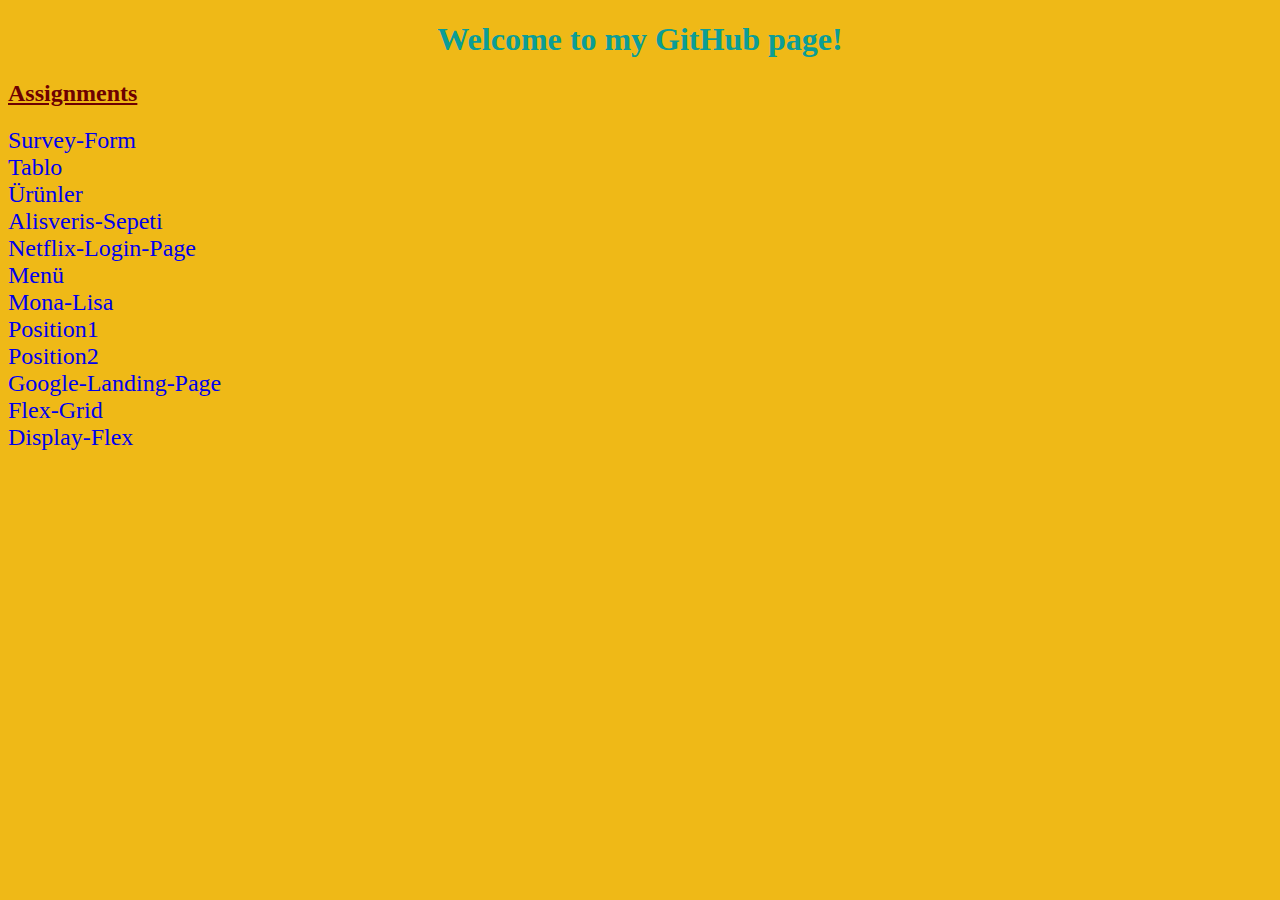
<file: index.html>
<!DOCTYPE html>
<html lang="en">
  <head>
    <meta charset="UTF-8" />
    <meta http-equiv="X-UA-Compatible" content="IE=edge" />
    <meta name="viewport" content="width=device-width, initial-scale=1.0" />
    <title>GitHub Page</title>
    <style>
      h1 {
        color: rgb(11, 157, 150);
        text-align: center;
        font-family: cursive;
        font-size: xx-large;
      }
      h2 {
        color: rgb(109, 1, 1);
        text-decoration: underline;
      }
      a {
        text-decoration: none;
        font-size: x-large;
      }
    </style>
  </head>
  <body style="background-color: rgb(239, 185, 23)">
    <h1>Welcome to my GitHub page!</h1>
    <h2>Assignments</h2>
    <a href="./Assigment/survey form/survey.html">Survey-Form</a> <br />
    <a href="./Assigment/tablo/tablo.html">Tablo</a> <br />
    <a href="./Assigment/ürünler/ürünler.html">Ürünler</a><br />
    <a href="./Assigment/alisveris-sepeti/alisveris-sepeti.html"
      >Alisveris-Sepeti</a
    ><br />
    <a href="./Assigment/netflix/netflix.html">Netflix-Login-Page</a><br />
    <a href="./Assigment/menü/menü.html">Menü</a><br />
    <a href="./Assigment/mona-lisa/mona-lisa.html">Mona-Lisa</a><br />
    <a href="./Assigment/position1/position1.html">Position1</a><br />
    <a href="./Assigment/position2/position2.html">Position2</a><br />
    <a href="./Assigment/google-landing-page/index.html">Google-Landing-Page</a><br />
    <a href="./Assigment/flex-grid/index.html">Flex-Grid</a><br />
    <a href="./Assigment/display-flex/display-flex.html">Display-Flex</a><br>
  </body>
</html>
</file>
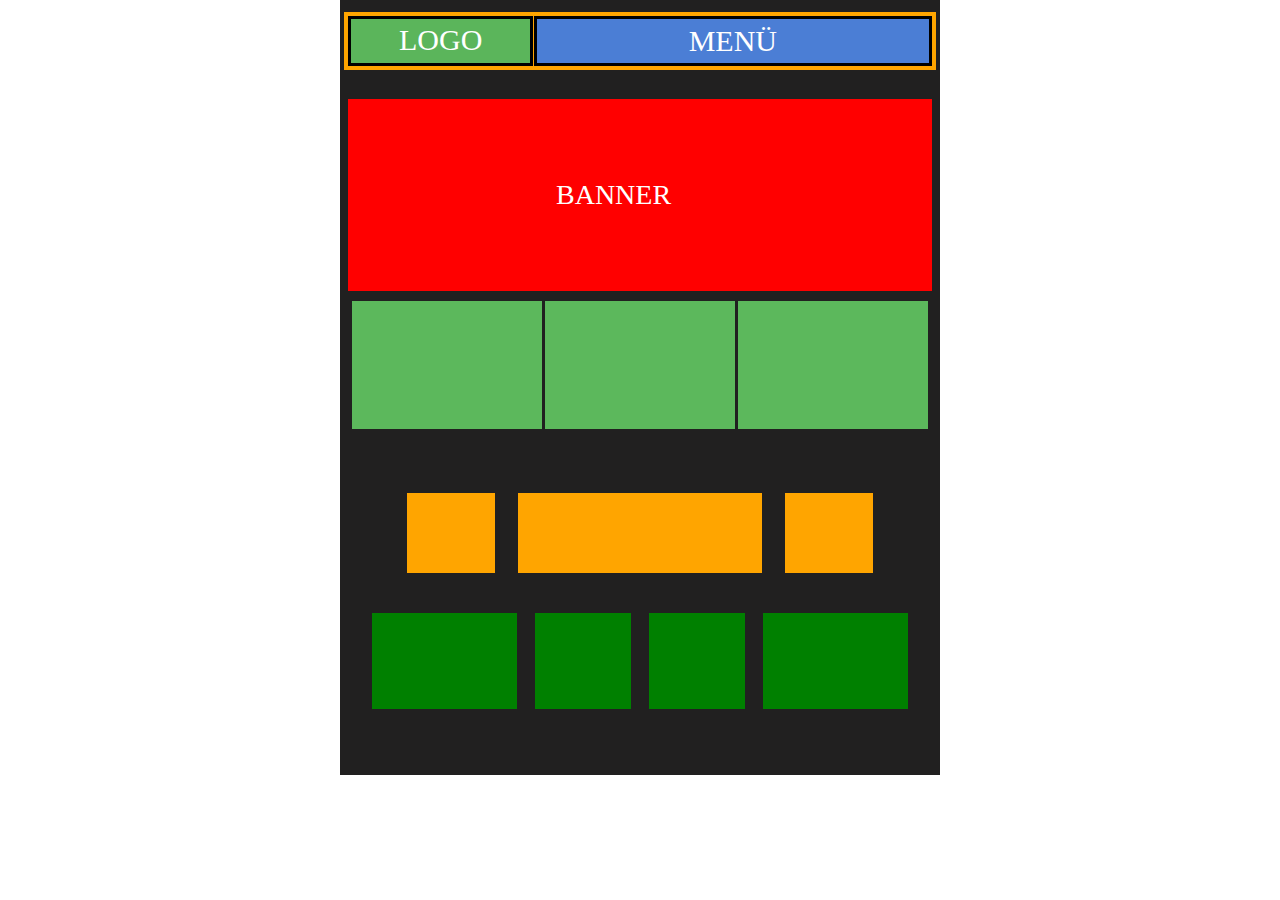
<file: Assigment/flex-grid/index.html>
<!DOCTYPE html>
<html lang="en">
  <head>
    <meta charset="UTF-8" />
    <meta http-equiv="X-UA-Compatible" content="IE=edge" />
    <meta name="viewport" content="width=device-width, initial-scale=1.0" />
    <title>Document</title>
    <link rel="stylesheet" href="./style.css" />
  </head>
  <body>
    <div class="container">
      <header>
        <div class="logo">LOGO</div>
        <div class="menü">MENÜ</div>
      </header>
      <main>
        <div class="banner">BANNER</div>
        <div class="green">
          <div class="light-green"></div>
          <div class="light-green"></div>
          <div class="light-green"></div>
        </div>
        <div class="yellow">
          <div class="ylw yellow1"></div>
          <div class="ylw yellow2"></div>
          <div class="ylw yellow3"></div>
        </div>
        <div class="green2">
          <div class="dark-green dark-green1"></div>
          <div class="dark-green dark-green2"></div>
          <div class="dark-green dark-green3"></div>
          <div class="dark-green dark-green4"></div>
        </div>
      </main>
    </div>
  </body>
</html>
</file>
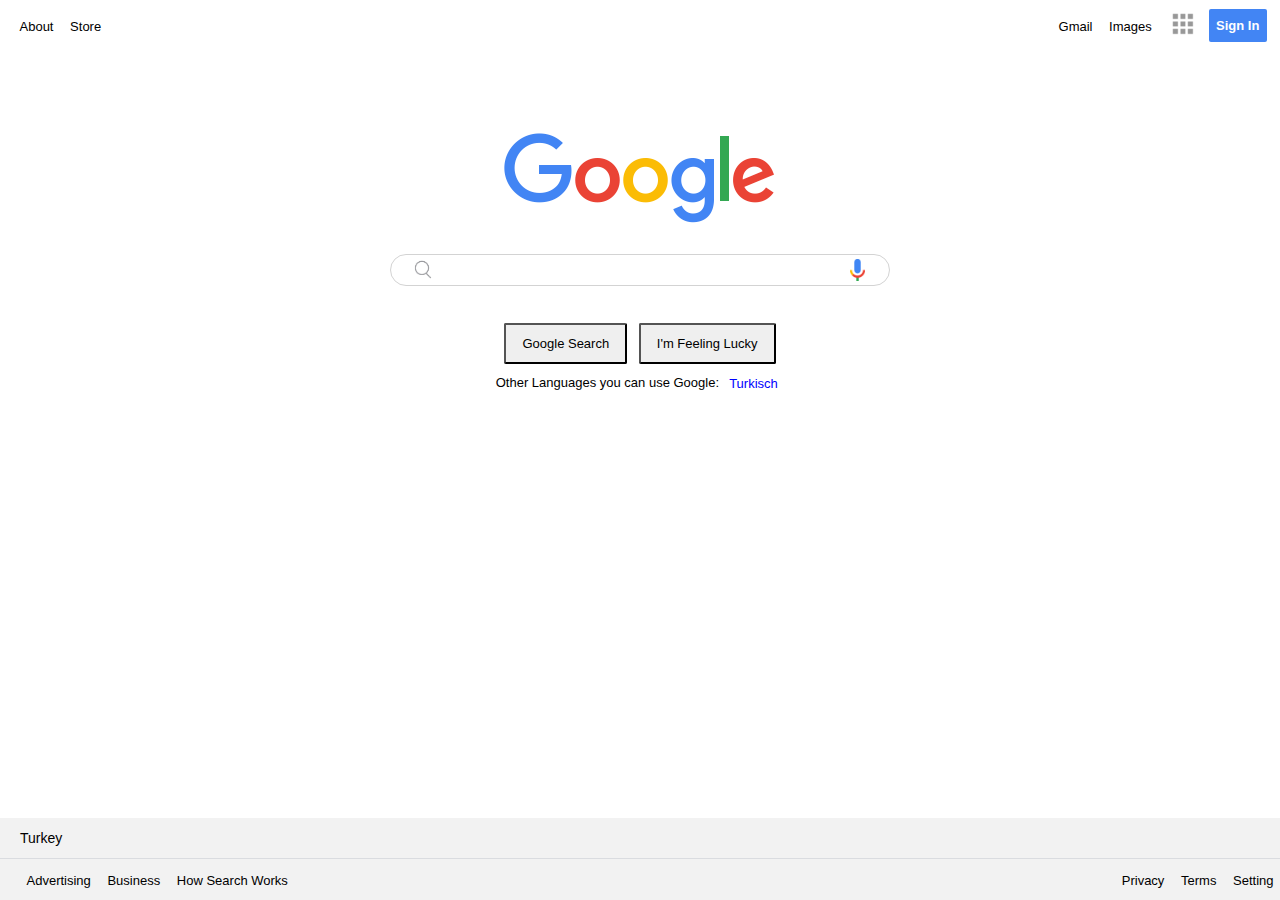
<file: Assigment/google-landing-page/index.html>
<!DOCTYPE html>
<html lang="en">
  <head>
    <meta charset="UTF-8" />
    <meta http-equiv="X-UA-Compatible" content="IE=edge" />
    <meta name="viewport" content="width=device-width, initial-scale=1.0" />
    <title>Google</title>

    <!--* google icon kinki -->
    <link rel="shortcut icon" href="./images/gfavicon.png" type="image/png" />
    <link rel="stylesheet" href="./style.css" />
  </head>
  <body>
    <!--! HEADER -->
    <header>
      <nav class="header-left">
        <a href="#">About</a>
        <a href="#">Store</a>
      </nav>
      <ul class="header-right">
        <li><a href="#">Gmail</a></li>
        <li><a href="#">Images</a></li>
        <li>
          <a href="#">
            <img id="header-kare" src="./images/appicon.png" alt="" />
          </a>
        </li>
        <li><button>Sign In</button></li>
      </ul>
    </header>

    <!--! MAIN -->
    <main>
      <img class="google-logo" src="./images/googlelogo.png" alt="" />
      <div class="search-bar">
        <img
          class="büyütec"
          src="./images/magnifying_glass.jpg"
          alt=""
          width="30px"
        />
        <input type="search" />
        <a href="#">
          <img
            class="mikrofon"
            src="./images/google_microphone.png"
            alt=""
            width="15px"
        /></a>
      </div>

      <div class="main-button-div">
        <button>Google Search</button>
        <button>I'm Feeling Lucky</button>
      </div>
      <p>Other Languages you can use Google: <a href="#">Turkisch</a></p>
    </main>

    <!--! FOOTER -->
    <footer>
      <div class="footer-country">Turkey</div>

      <div class="footer-bottom">
        <ul class="footer-bottom-left">
          <li><a href="">Advertising</a></li>
          <li><a href="">Business</a></li>
          <li><a href="">How Search Works</a></li>
        </ul>
        <ul class="footer-bottom-right">
          <li><a href="">Privacy</a></li>
          <li><a href="">Terms</a></li>
          <li><a href="">Setting</a></li>
        </ul>
      </div>
    </footer>
  </body>
</html>
</file>
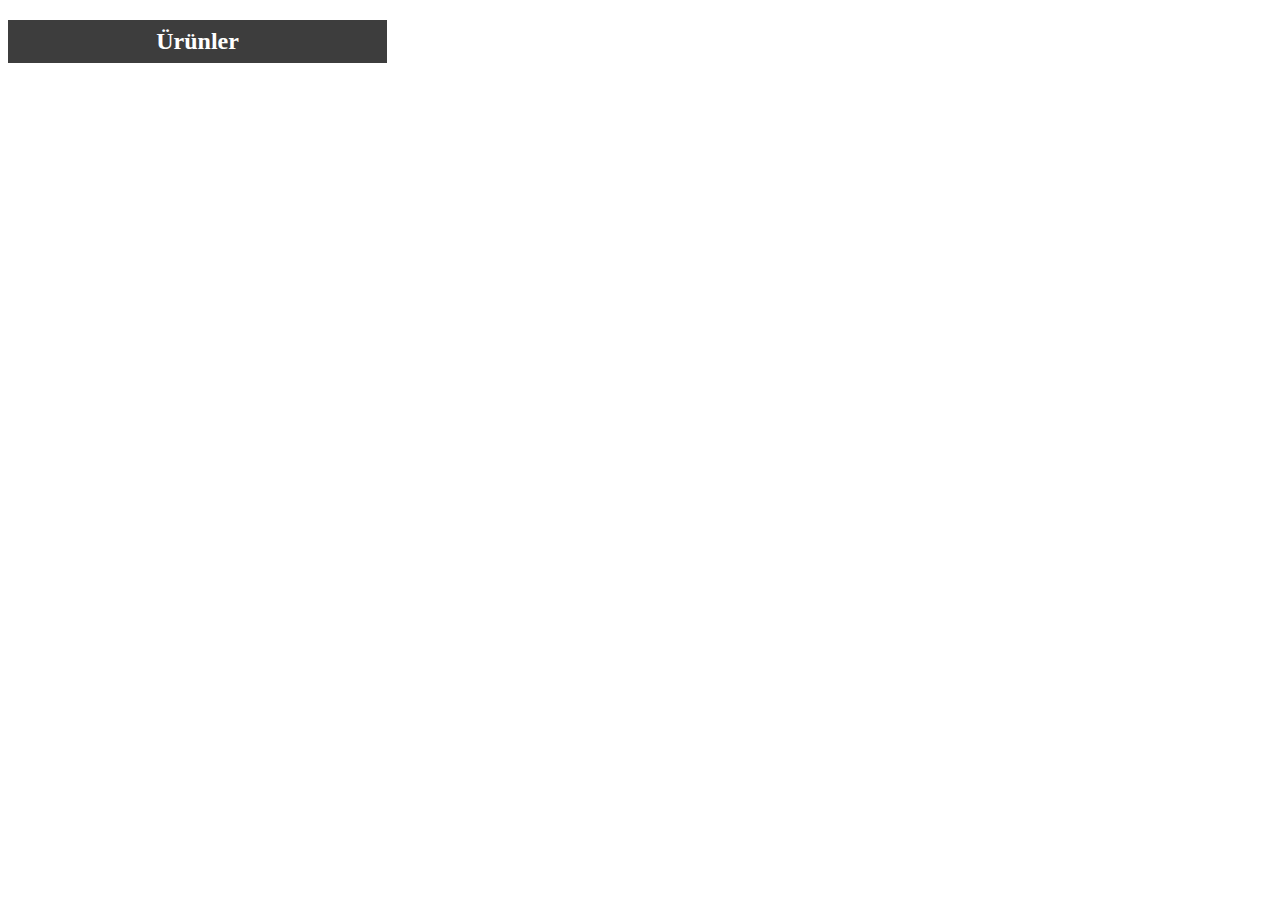
<file: Assigment/acilir-menü/acilir-menü.html>
<!DOCTYPE html>
<html lang="en">
<head>
    <meta charset="UTF-8">
    <meta http-equiv="X-UA-Compatible" content="IE=edge">
    <meta name="viewport" content="width=device-width, initial-scale=1.0">
    <title>Document</title>
    <link rel="stylesheet" href="./acilir-menü.css">
</head>
<body>
    

<nav class="acilir-menü">
  <h2 class="ürünler">Ürünler</h2> 
  <ul class="ul1" > 
    <li>Notebook</li>
    <li> Klavye</li>
    <li> Fare</li>
    <li>Monitor</li>
  </ul> 
</nav>


</body>
</html>
</file>
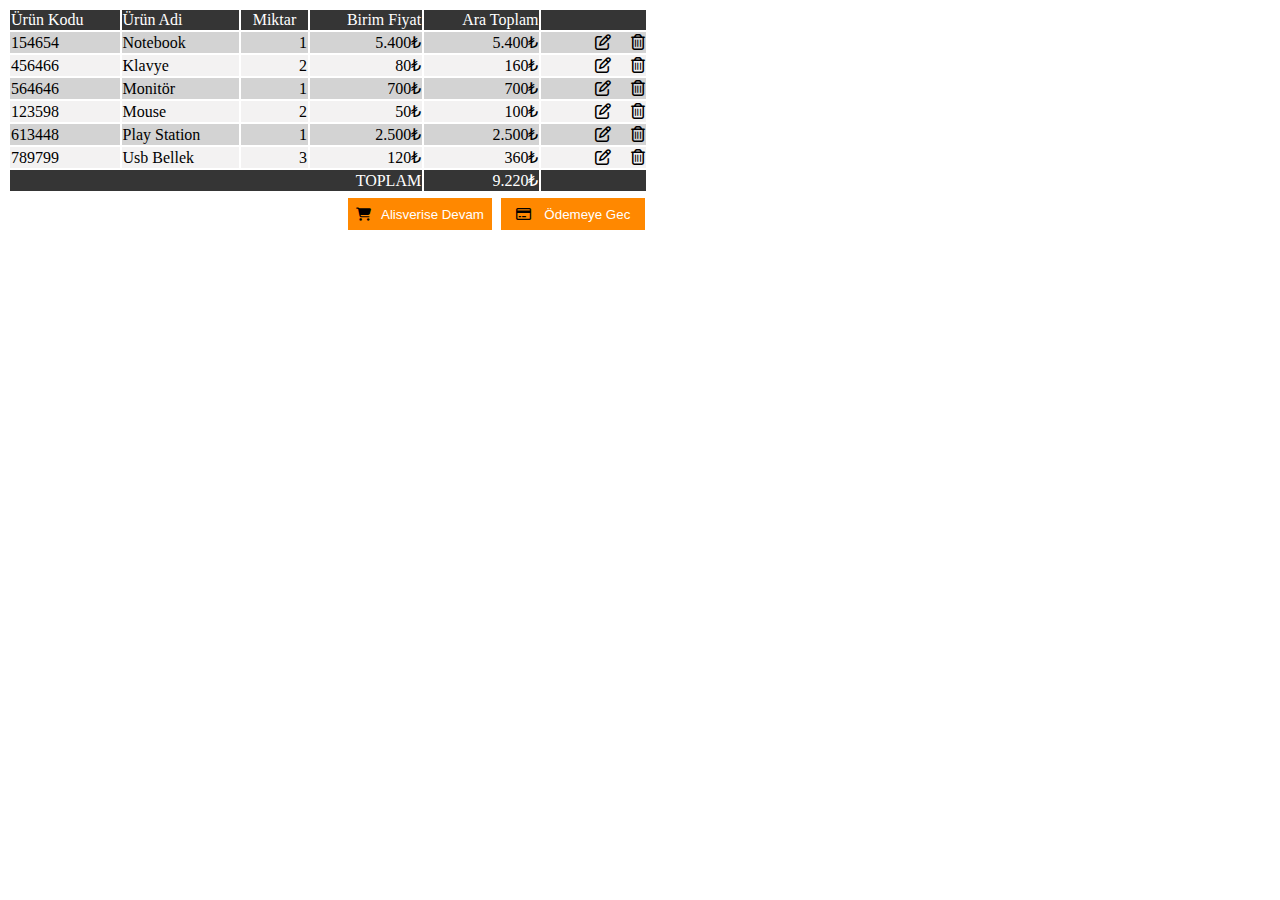
<file: Assigment/alisveris-sepeti/alisveris-sepeti.html>
<!DOCTYPE html>
<html lang="en">
<head>
    <meta charset="UTF-8">
    <meta http-equiv="X-UA-Compatible" content="IE=edge">
    <meta name="viewport" content="width=device-width, initial-scale=1.0">
    <title>Document</title>
    <link rel="stylesheet" href="./alisveris-sepeti.css">
     <link
      rel="stylesheet"
      href="https://cdnjs.cloudflare.com/ajax/libs/font-awesome/6.3.0/css/all.min.css"
    />
</head>
<body>
    
    <table>
        <tr class="tr1">
            <td style="text-align: left;">Ürün Kodu</td>
            <td style="text-align: left;">Ürün Adi</td>
            <td style="text-align: center;">Miktar</td>
            <td>Birim Fiyat</td>
            <td>Ara Toplam</td>
            <td></td>
        </tr>
        <tr class="tr2-4-6">
            <td style="text-align: left;">154654</td>
            <td style="text-align: left;">Notebook</td>
            <td>1</td>
            <td>5.400₺</td>
            <td>5.400₺</td>
            <td style="padding-left: 20px;"><i class="fa-regular fa-pen-to-square"></i><i style="padding-left: 20px;"class="fa-regular fa-trash-can"></i</td>
        </tr>
        <tr class="tr3-5-7">
            <td style="text-align: left;">456466</td>
            <td style="text-align: left;">Klavye</td>
            <td>2</td>
            <td>80₺</td>
            <td>160₺</td>
            <td style="padding-left: 20px;"><i class="fa-regular fa-pen-to-square"></i><i style="padding-left: 20px;"class="fa-regular fa-trash-can"></i</td>
        </tr>
        <tr class="tr2-4-6">
            <td style="text-align: left;">564646</td>
            <td style="text-align: left;">Monitör</td>
            <td>1</td>
            <td>700₺</td>
            <td>700₺</td>
            <td style="padding-left: 20px;"><i class="fa-regular fa-pen-to-square"></i><i style="padding-left: 20px;"class="fa-regular fa-trash-can"></i</td>
        </tr>
        <tr class="tr3-5-7">
            <td style="text-align: left;">123598</td>
            <td style="text-align: left;">Mouse</td>
            <td>2</td>
            <td>50₺</td>
            <td>100₺</td>
            <td  style="padding-left: 20px;"><i class="fa-regular fa-pen-to-square"></i><i style="padding-left: 20px;"class="fa-regular fa-trash-can"></i</td>
        </tr>
        <tr class="tr2-4-6">
            <td style="text-align: left;">613448</td>
            <td style="text-align: left;">Play Station</td>
            <td>1</td>
            <td>2.500₺</td>
            <td>2.500₺</td>
            <td style="padding-left: 20px;"><i class="fa-regular fa-pen-to-square"></i><i style="padding-left: 20px;"class="fa-regular fa-trash-can"></i</td>
        </tr>
        <tr class="tr3-5-7">
            <td style="text-align: left;">789799</td>
            <td style="text-align: left;">Usb Bellek</td>
            <td>3</td>
            <td>120₺</td>
            <td>360₺</td>
            <td style="padding-left: 20px;"><i class="fa-regular fa-pen-to-square"></i><i style="padding-left: 20px;"class="fa-regular fa-trash-can"></i</td>
        </tr>
        <tr class="tr8">
            <td colspan="4">TOPLAM</td>
            <!-- <td></td>
            <td></td>
            <td></td> -->
            <td>9.220₺</td>
            <td></td>
        </tr>
    </table>
    <div>
        <button style="margin-left: 340px;"> <i style="color: black; margin-right: 10px;" class="fa-solid fa-cart-shopping"></i>Alisverise Devam</button>
        <button style="margin-left:
        5px;"> <i style="color: black; margin-right: 10px;" class="fa-regular fa-credit-card"></i> Ödemeye Gec</button>
    </div>

</body>
</html>
</file>
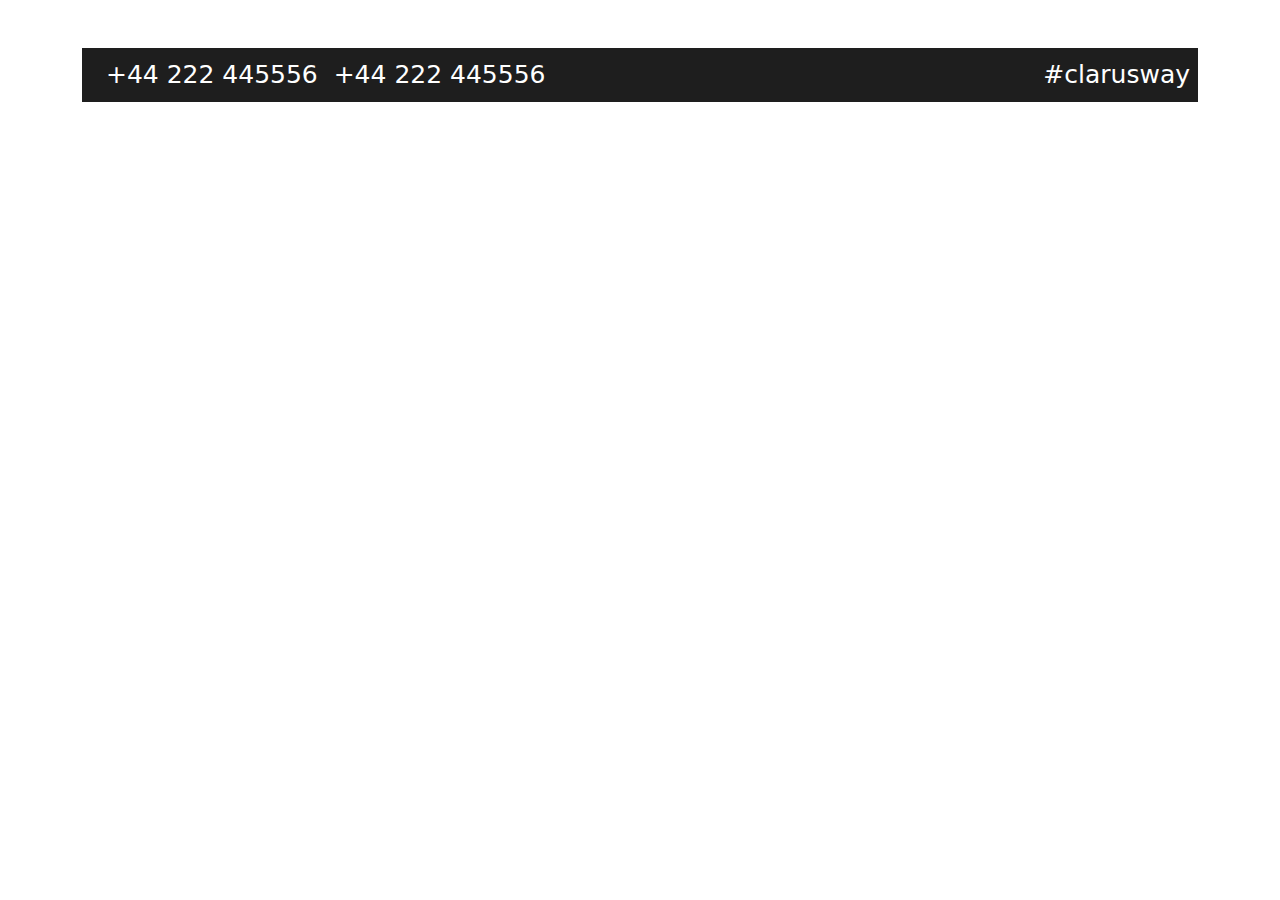
<file: Assigment/display-flex/display-flex.html>
<!DOCTYPE html>
<html lang="en">
  <head>
    <meta charset="UTF-8" />
    <meta http-equiv="X-UA-Compatible" content="IE=edge" />
    <meta name="viewport" content="width=device-width, initial-scale=1.0" />
    <title>Document</title>
    <link
      href="https://cdn.jsdelivr.net/npm/bootstrap@5.3.0-alpha2/dist/css/bootstrap.min.css"
      rel="stylesheet"
    />
    <link
      rel="stylesheet"
      href="https://cdnjs.cloudflare.com/ajax/libs/font-awesome/6.4.0/css/all.min.css"
      integrity="sha512-iecdLmaskl7CVkqkXNQ/ZH/XLlvWZOJyj7Yy7tcenmpD1ypASozpmT/E0iPtmFIB46ZmdtAc9eNBvH0H/ZpiBw=="
      crossorigin="anonymous"
      referrerpolicy="no-referrer"
    />
  </head>
  <body>
    <div class="container">
      <div
        class="d-inline-block w-100 mt-5 p-2"
        style="font-size: 25px; color: white; background-color: rgb(30, 30, 30)"
      >
        <div class="d-inline-block pe-2">
          <i style="color: orange" class="fa-solid fa-phone"></i>
        </div>
        <div class="d-inline-block d-none d-lg-inline-block d-md-inline-block">
          +44 222 445556
        </div>
        <div class="d-inline-block">
          <i style="color: orange" class="fa-brands fa-whatsapp"></i>
        </div>
        <div
          class="d-inline-block d-none d-lg-inline-block d-md-inline-block me-2"
        >
          +44 222 445556
        </div>

        <div style="float: right" class="d-inline-block">
          <i style="color: rgb(0, 191, 255)" class="fa-brands fa-twitter"></i>
          <i style="color: rgb(0, 191, 255)" class="fa-brands fa-youtube"></i>
          <i style="color: rgb(0, 191, 255)" class="fa-brands fa-instagram"></i>
          <span class="d-inline-block d-none d-lg-inline-block"
            >#clarusway</span
          >
        </div>
      </div>
    </div>
  </body>
</html>
</file>
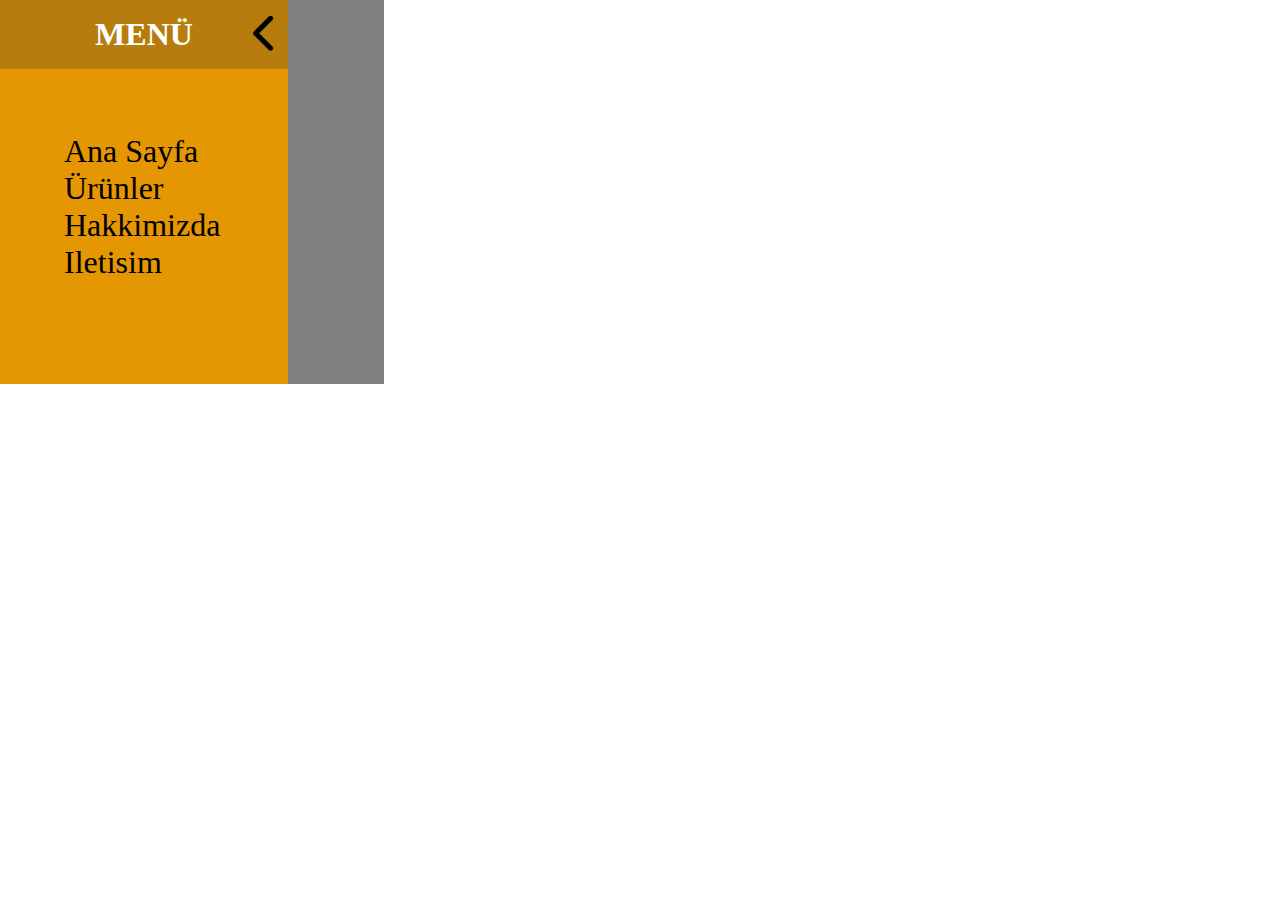
<file: Assigment/menü/menü.html>
<!DOCTYPE html>
<html lang="en">
  <head>
    <meta charset="UTF-8" />
    <meta http-equiv="X-UA-Compatible" content="IE=edge" />
    <meta name="viewport" content="width=device-width, initial-scale=1.0" />
    <title>Document</title>
    <link rel="stylesheet" href="./menü.css" />
    <link
      rel="stylesheet"
      href="https://cdnjs.cloudflare.com/ajax/libs/font-awesome/6.1.2/css/all.min.css"
    />
  </head>
  <body>
    <div class="anne">
      <div class="cocuk1">
        <h3 id="isaret"><i class="fa-solid fa-chevron-right fa-lg"></i></h3>
      </div>
      <div class="cocuk2">
        <h3 id="menü">MENÜ <i class="fa-solid fa-chevron-left fa-lg"></i></h3>
        <ul>
          <li>Ana Sayfa</li>
          <li>Ürünler</li>
          <li>Hakkimizda</li>
          <li>Iletisim</li>
        </ul>
      </div>
    </div>
  </body>
</html>
</file>
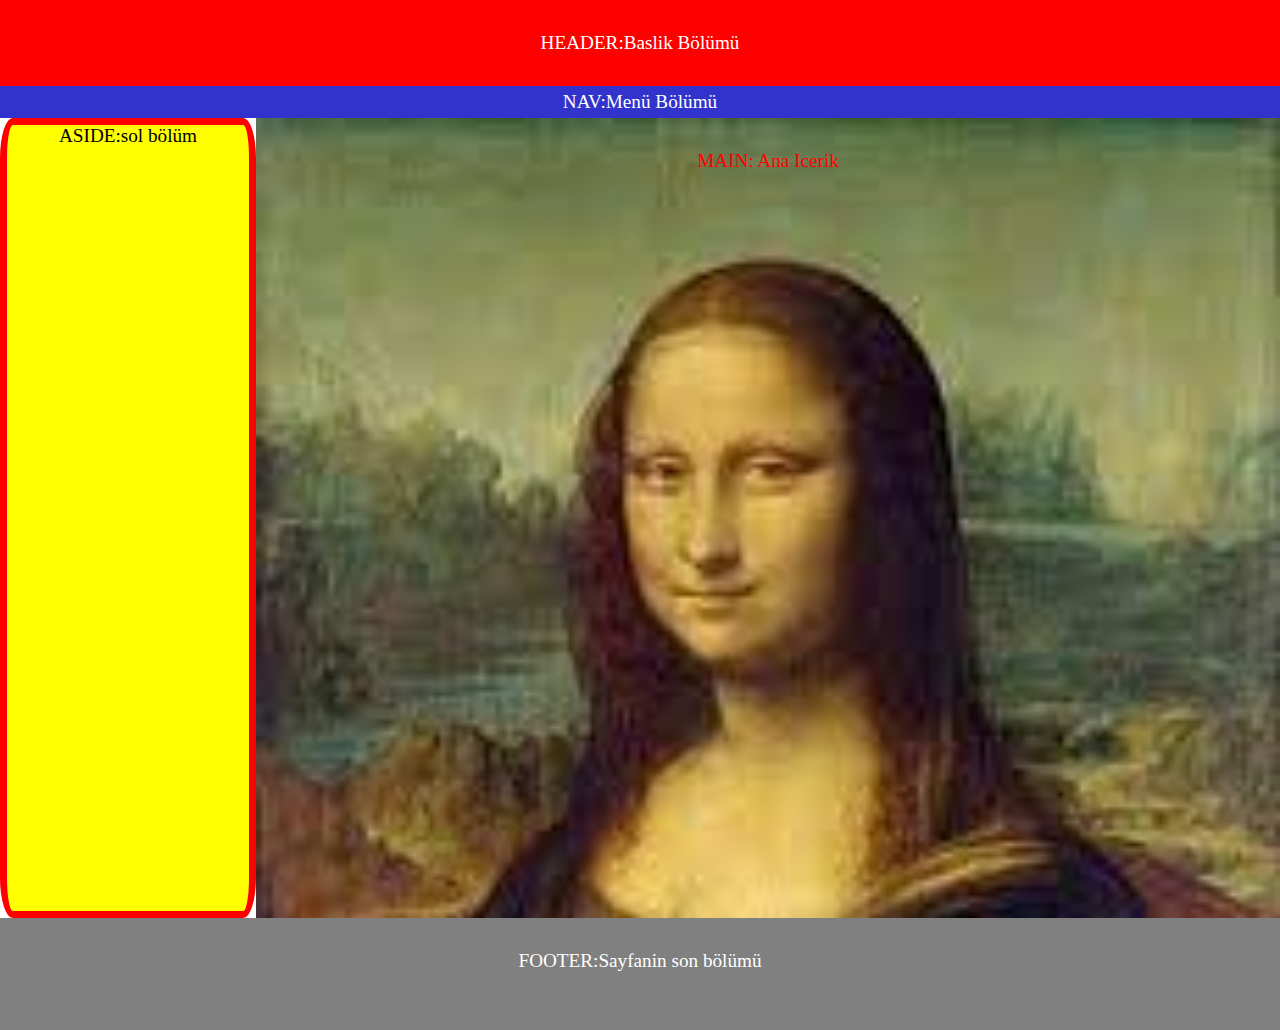
<file: Assigment/mona-lisa/mona-lisa.html>
<!DOCTYPE html>
<html lang="en">
  <head>
    <meta charset="UTF-8" />
    <meta http-equiv="X-UA-Compatible" content="IE=edge" />
    <meta name="viewport" content="width=device-width, initial-scale=1.0" />
    <title>Document</title>
    <link rel="stylesheet" href="./mona-lisa.css" />
  </head>
  <body>
    <header>HEADER:Baslik Bölümü</header>
    <nav>NAV:Menü Bölümü</nav>
    <aside>ASIDE:sol bölüm</aside>
    <main>MAIN: Ana Icerik</main>
    <div class="clearfix"></div>
    <footer>FOOTER:Sayfanin son bölümü</footer>
  </body>
</html>
</file>
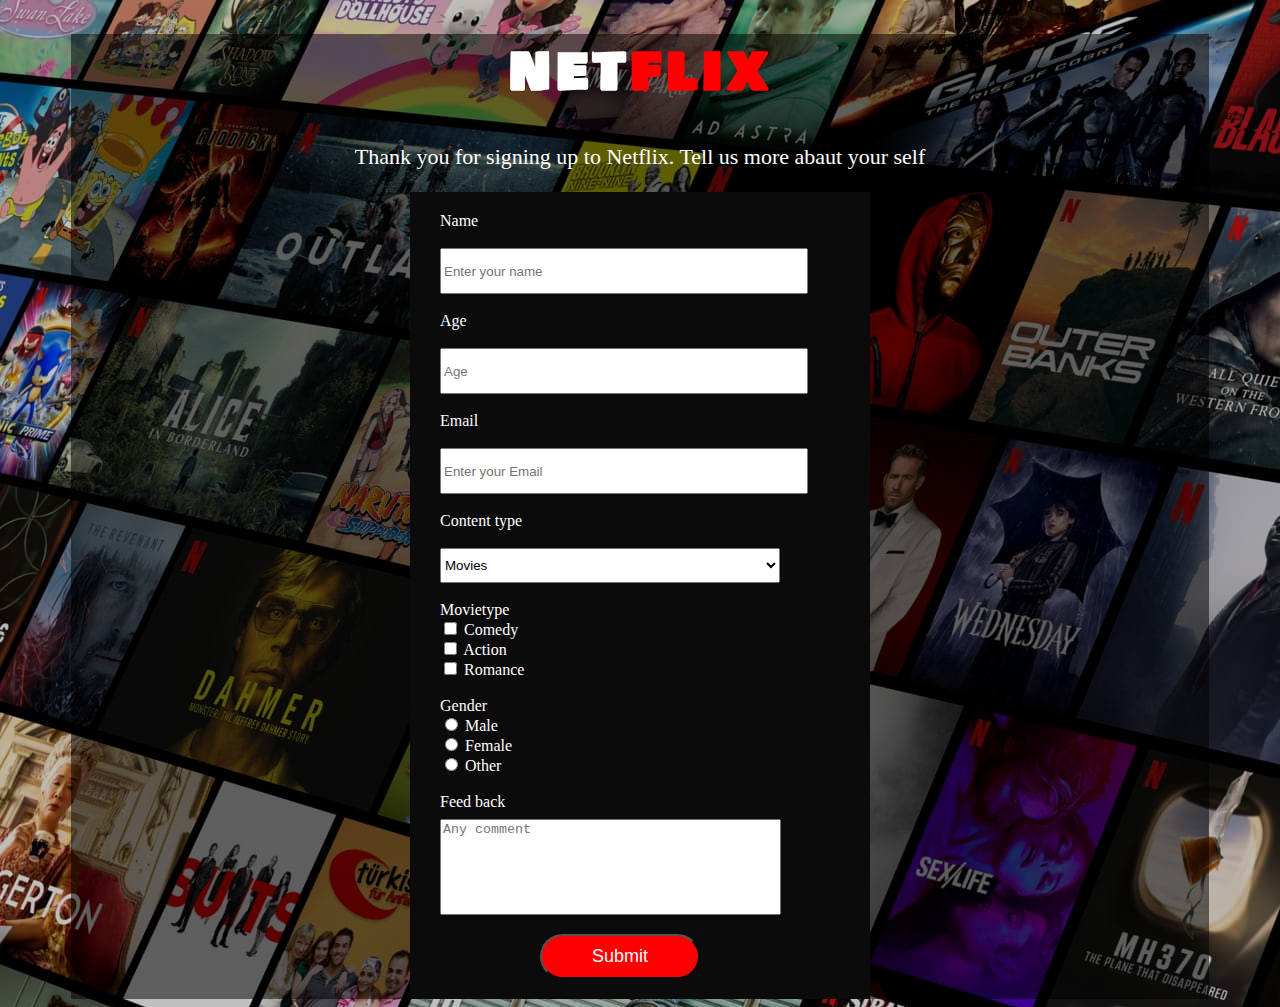
<file: Assigment/netflix/netflix.html>
<!DOCTYPE html>
<html lang="en">
  <head>
    <meta charset="UTF-8" />
    <meta http-equiv="X-UA-Compatible" content="IE=edge" />
    <meta name="viewport" content="width=device-width, initial-scale=1.0" />
    <title>Document</title>
    <link rel="stylesheet" href="./netflix.css" />
    <link
      href="https://fonts.googleapis.com/css?family=Architects+Daughter|Bowlby+One+SC|Sorts+Mill+Goudy&amp;display=swap"
      rel="stylesheet"
    />
  </head>
  <body>
    <div id="menü">
      <h1>NET<span style="color: red">FLIX</span></h1>
      <p>Thank you for signing up to Netflix. Tell us more abaut your self</p>
      <form action="result.html">
        <label for="Name">Name</label><br /><br />
        <input
          type="text"
          id="Name"
          placeholder="Enter your name"
        /><br /><br />
        <label for="Age">Age</label><br /><br />
        <input type="number" id="Age" placeholder="Age" /><br /><br />
        <label for="Email">Email</label><br /><br />
        <input
          type="Email"
          id="Email"
          placeholder="Enter your Email"
        /><br /><br />
        <label for="Content">Content type</label><br /><br />
        <select name="Content" id="Content" style="width: 85%; height: 35px">
          <option value="Movies">Movies</option>
          <option value="Series">Series</option></select
        ><br /><br />
        <label for="Movietype">Movietype</label><br />
        <input type="checkbox" id="Movietype" name="Comedy" value="Comedy" />
        <label for="Comedy">Comedy</label><br />
        <input type="checkbox" id="action" name="type2" value="action" />
        <label for="action">Action</label><br />

        <input type="checkbox" id="romance" name="type3" value="romance" />
        <label for="romance">Romance</label><br /><br />

        <label for="Gender">Gender</label><br />
        <input type="radio" id="male" name="gender" />
        <label for="Male">Male</label> <br />
        <input type="radio" id="female" name="gender" />
        <label for="Female">Female</label><br />
        <input type="radio" id="other" name="gender" />
        <label for="Other">Other</label><br /><br />

        <label for="feedback">Feed back</label>
        <textarea
          name="yorum"
          id="yorum"
          cols="40"
          rows="6"
          style="resize: none; margin-top: 8px"
          maxlength="100"
          placeholder="Any comment"
        ></textarea
        ><br />

        <button>Submit</button>
      </form>
    </div>
  </body>
</html>
</file>
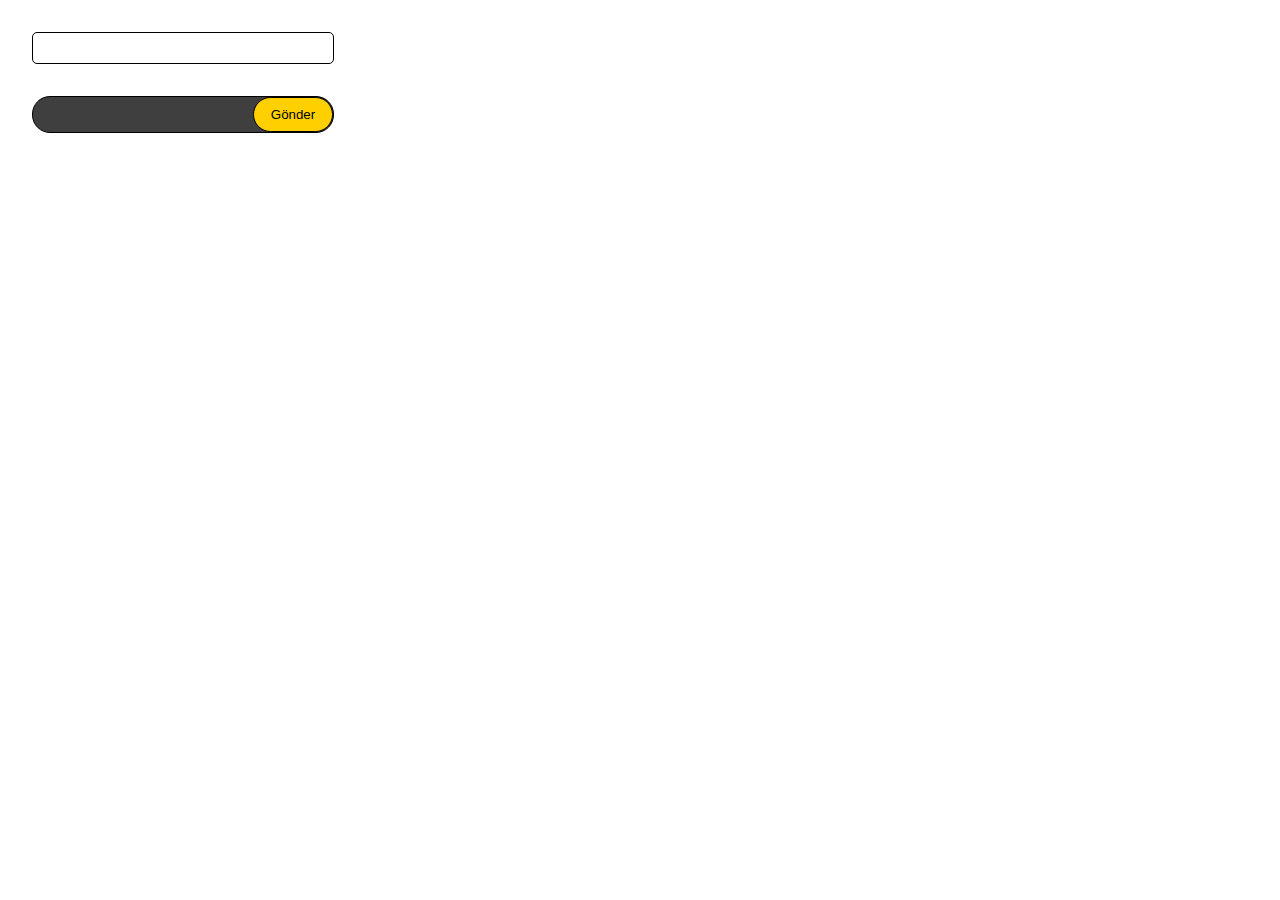
<file: Assigment/position2/position2.html>
<!DOCTYPE html>
<html lang="en">
  <head>
    <meta charset="UTF-8" />
    <meta http-equiv="X-UA-Compatible" content="IE=edge" />
    <meta name="viewport" content="width=device-width, initial-scale=1.0" />
    <title>Document</title>
    <link rel="stylesheet" href="./position2.css" />
    <link
      rel="stylesheet"
      href="https://cdnjs.cloudflare.com/ajax/libs/font-awesome/6.3.0/css/all.min.css"
      integrity="sha512-SzlrxWUlpfuzQ+pcUCosxcglQRNAq/DZjVsC0lE40xsADsfeQoEypE+enwcOiGjk/bSuGGKHEyjSoQ1zVisanQ=="
      crossorigin="anonymous"
      referrerpolicy="no-referrer"
    />
  </head>
  <body>
    <div class="container">
      <div class="arama">
        <input class="search" type="text" />
        <i class="fa-solid fa-magnifying-glass fa-fade"></i>
      </div>
      <div class="gonder">
        <input class="senden" type="text" />
        <button>Gönder</button>
      </div>
    </div>
  </body>
</html>
</file>
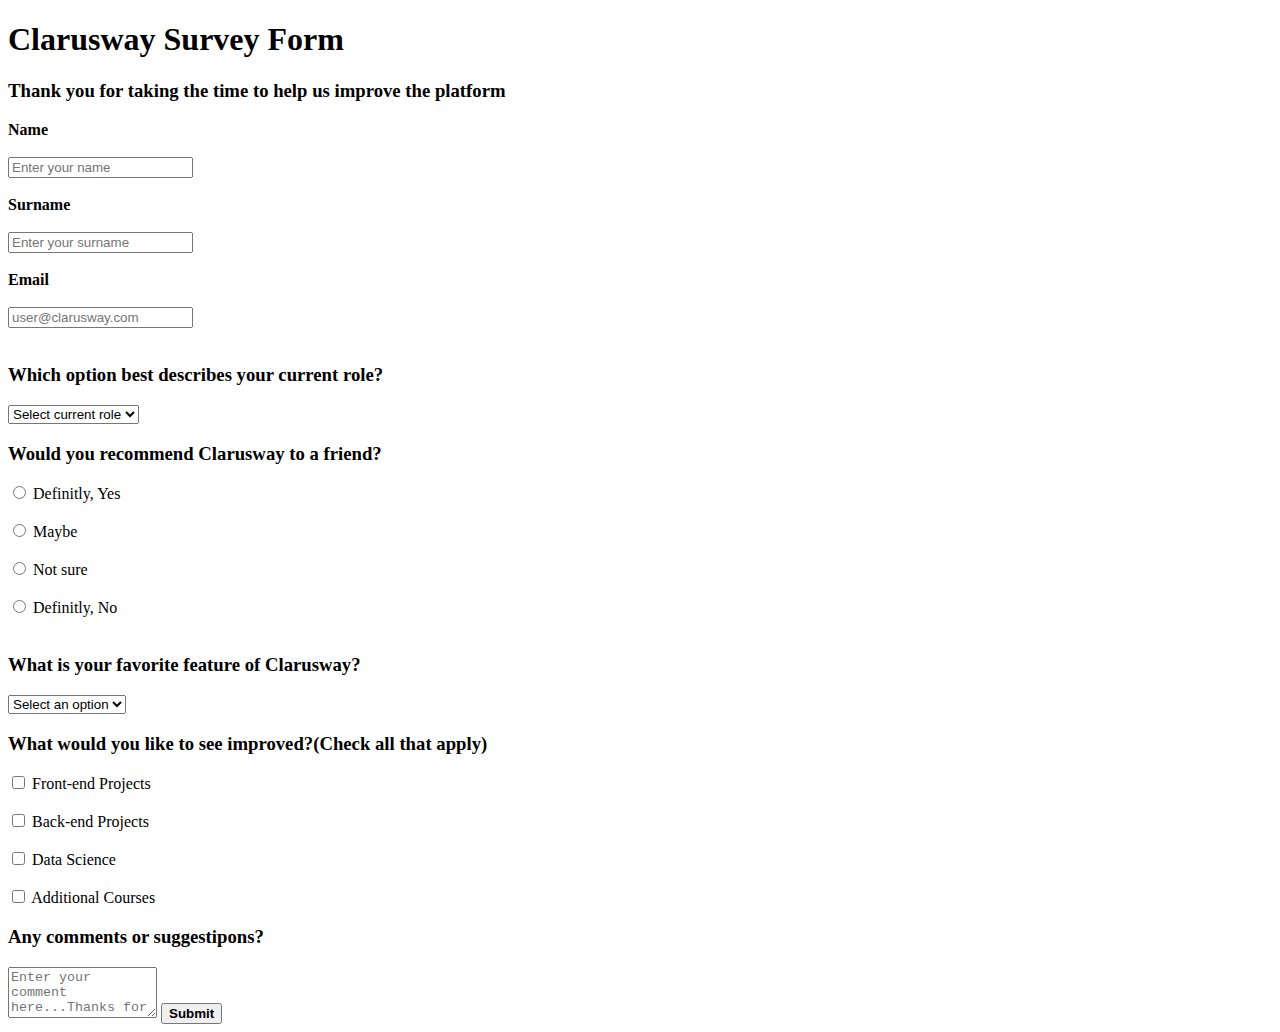
<file: Assigment/survey form/survey.html>
<!DOCTYPE html>
<html lang="en">
<head>
    <meta charset="UTF-8">
    <meta http-equiv="X-UA-Compatible" content="IE=edge">
    <meta name="viewport" content="width=device-width, initial-scale=1.0">
    <title>Document</title>
</head>
<body>
    
<h1>Clarusway Survey Form</h1>
<h3>Thank you for taking the time to help us improve the platform</h3>
<label style="font-weight: 800; "  for="name">Name</label> <br><br>
<input type="text" id="name" placeholder="Enter your name">
<br><br>
<label style="font-weight: 800;" for="surname">Surname</label> <br><br>
<input type="text" id="surname" placeholder="Enter your surname">
<br><br>
<label style="font-weight: 800;" for="email">Email</label><br><br>
<input type="email" id="email" placeholder="user@clarusway.com "><br><br>

<h3>Which option best describes your current role? </h3>

<select name="role" id="role">
    <option value="default">Select current role</option>
</select><br>
<h3>Would you recommend Clarusway to a friend?</h3>
<input type="radio" name="friend" id="yes">
<label for="yes">Definitly, Yes</label> <br><br>
<input type="radio" name="friend" id="maybe">
<label for="maybe">Maybe</label><br><br>
<input type="radio" name="friend" id="not">
<label for="not">Not sure</label><br><br>
<input type="radio" name="friend" id="no">
<label for="no">Definitly, No</label><br><br>
<h3>What is your favorite feature of Clarusway?</h3>
<select name="option" id="option">
    <option value="option">Select an option</option>
</select><br>
<h3>What would you like to see improved?(Check all that apply)</h3>
<input type="checkbox" name="improved1" id="front">
<label for="front">Front-end Projects</label><br><br>
<input type="checkbox" name="improved2" id="back">
<label for="back">Back-end Projects</label><br><br>
<input type="checkbox" name="improved3" id="data">
<label for="data">Data Science</label><br><br>
<input type="checkbox" name="improved4" id="additional">
<label for="additional">Additional Courses</label><br>
<h3>Any comments or suggestipons?</h3>
<textarea name="suggestion" id="suggestion" cols="16" rows="3" placeholder="Enter your comment here...Thanks for your..."></textarea>
<button style="font-weight: 600;">Submit</button>







</body>
</html>
</file>
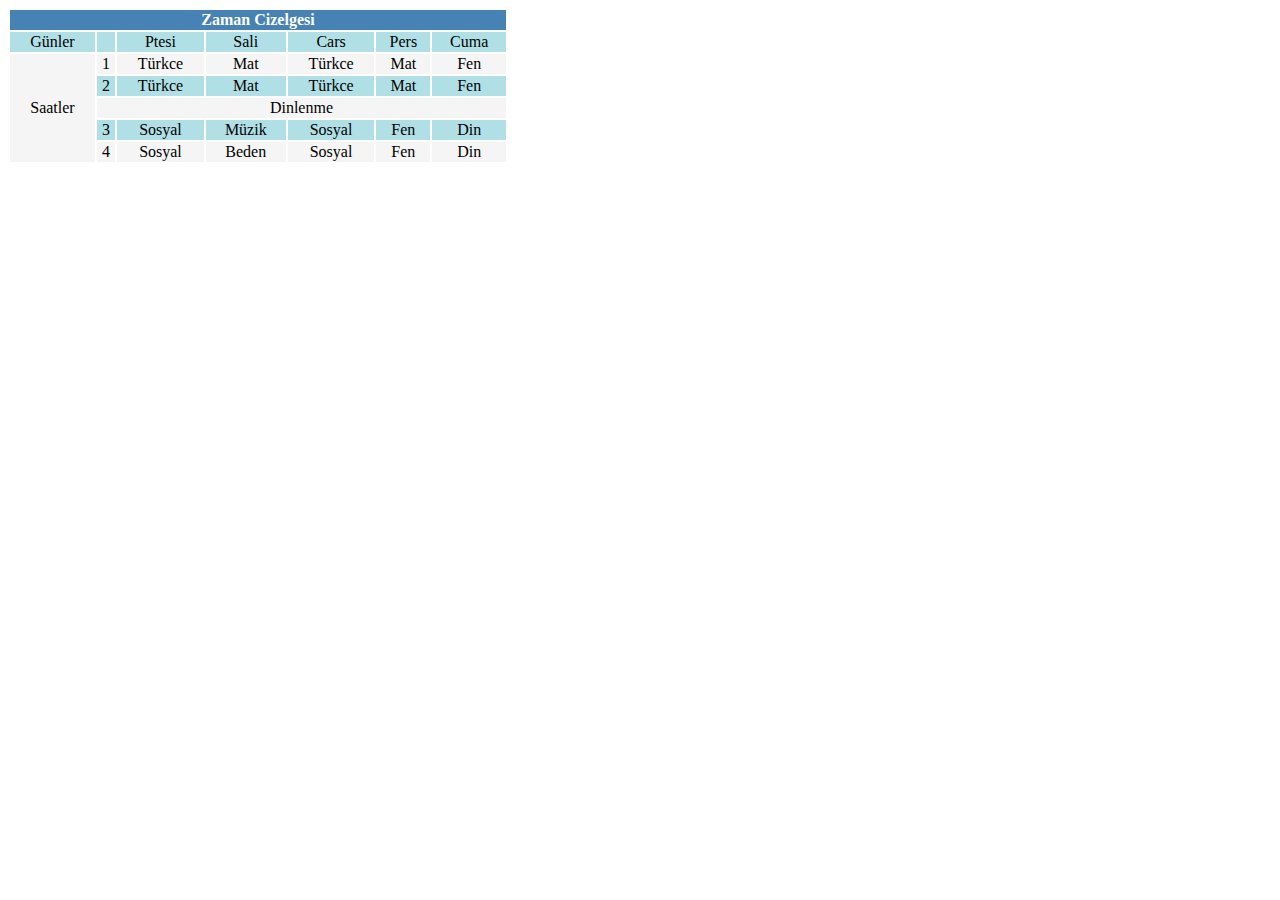
<file: Assigment/tablo/tablo.html>
<!DOCTYPE html>
<html lang="en">
<head>
    <meta charset="UTF-8">
    <meta http-equiv="X-UA-Compatible" content="IE=edge">
    <meta name="viewport" content="width=device-width, initial-scale=1.0">
    <title>Document</title>
<style>
    th{ color: white;
         
         }
</style>


</head>
<body>
    <table width="500px">
        
        <th colspan="7" bgcolor="steelblue">Zaman Cizelgesi</th>
        
        <tr bgcolor="powderblue" align="center">
            <td>Günler</td>
            <td> </td>
            <td>Ptesi</td>
            <td>Sali</td>
            <td>Cars</td>
            <td>Pers</td>
            <td>Cuma</td>
        </tr>
        <tr bgcolor="whitesmoke" align="center">
            <td rowspan="5">Saatler</td>
            <td>1</td>
            <td>Türkce</td>
            <td>Mat</td>
            <td>Türkce</td>
            <td>Mat</td>
            <td>Fen</td>
        </tr>
        <tr bgcolor="powderblue" align="center">
        
            <td>2</td>
            <td>Türkce</td>
            <td>Mat</td>
            <td>Türkce</td>
            <td>Mat</td>
            <td>Fen</td>

        </tr> 
        <tr bgcolor="whitesmoke">
            <td align="center" colspan="6"> Dinlenme</td>
        </tr>
        <tr bgcolor="powderblue" align="center">
            
            <td>3</td>
            <td>Sosyal</td>
            <td>Müzik</td>
            <td>Sosyal</td>
            <td>Fen</td>
            <td>Din</td>

        </tr>
        
        <tr bgcolor="whitesmoke" align="center">
            
            <td>4</td>
            <td>Sosyal</td>
            <td>Beden</td>
            <td>Sosyal</td>
            <td>Fen</td>
            <td>Din</td>

        </tr>

       
        
        </tr>
    </table>




</body>
</html>
</file>
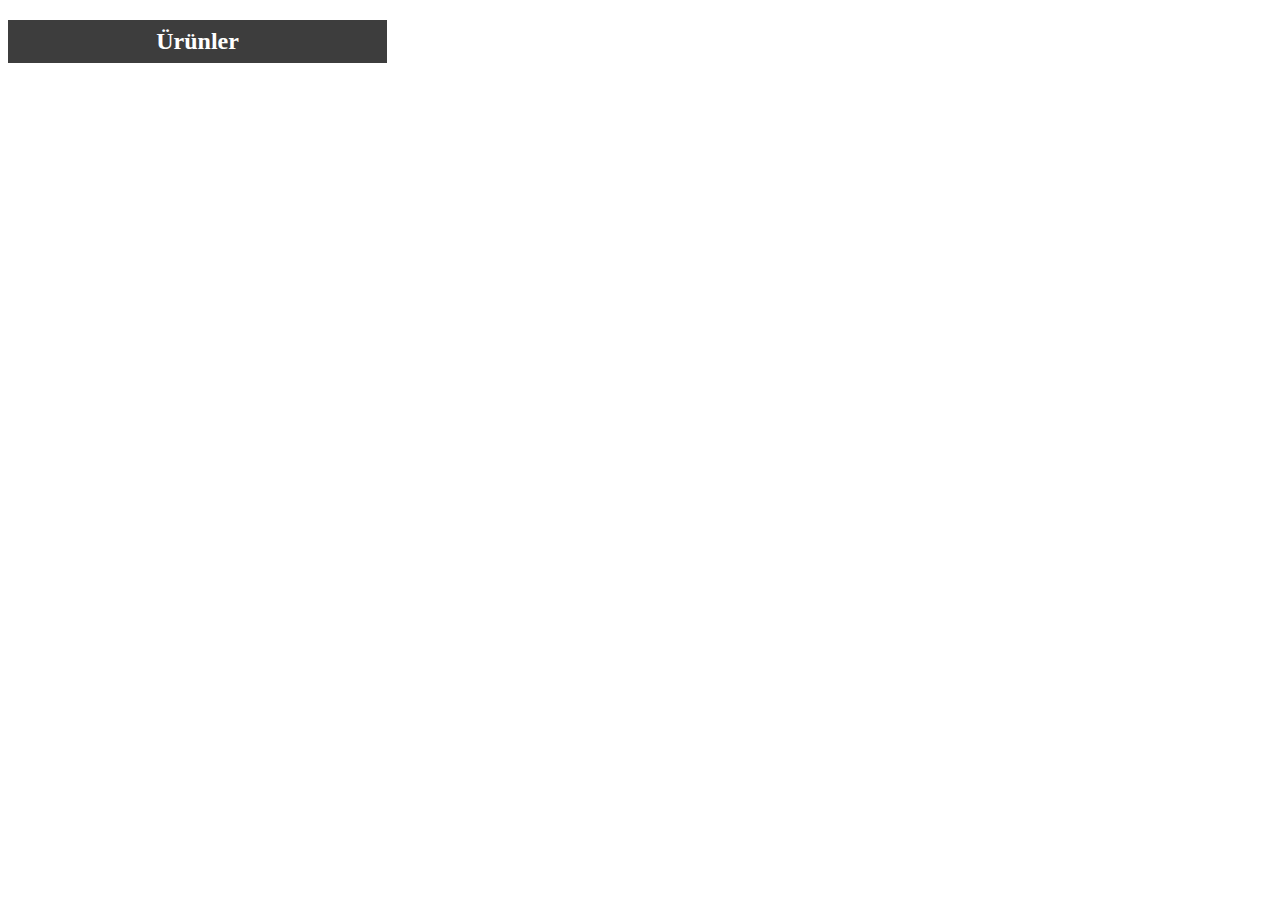
<file: Assigment/ürünler/ürünler.html>
<!DOCTYPE html>
<html lang="en">
<head>
    <meta charset="UTF-8">
    <meta http-equiv="X-UA-Compatible" content="IE=edge">
    <meta name="viewport" content="width=device-width, initial-scale=1.0">
    <title>Document</title>
    <link rel="stylesheet" href="./ürünler.css">
</head>
<body>
    

<nav class="acilir-menü">
  <h2 class="ürünler">Ürünler</h2> 
  <ul class="ul1" > 
    <li>Notebook</li>
    <li> Klavye</li>
    <li> Fare</li>
    <li>Monitor</li>
  </ul> 
</nav>


</body>
</html>
</file>
<file: Assigment/flex-grid/style.css>
*{
    margin: 0;
    padding: 0;
    box-sizing: border-box;
    color: white;
}

body{
    display: flex;
    justify-content: center;
}

.container{
    background-color: rgb(33, 32, 32);
    width: 600px;
    height: 775px;
    padding: 12px 4px;
}

header{
    background-color: orange;
    display: flex;
    justify-content: space-between;
    font-size: 30px;
    padding: 4px;
}

.logo{
    border: 3px solid black;
    background-color: rgb(91, 181, 91);
    padding: 4px 3rem;
}

.menü{
    border: 3px solid black;
    background-color: rgb(75, 126, 213);
    padding: 5px 9.5rem;
}

.banner{
    background-color: red;
    font-size: 28px;
    padding: 5rem 13rem;
}

main{
    margin: 1.8rem 4px;
}

.light-green{
    background-color: rgb(92, 184, 92);
    height: 8rem;
    width: 34%;
}

.green{
    display: flex;
    gap: 3px;
    margin: 10px 4px;
}

.yellow{
    display: flex;
    justify-content: space-around;
    margin:4rem 3rem 1rem 3rem
}

.ylw{
    background-color: orange;
    width: 18%;
    height: 5rem;
}

.yellow2{
    width: 50%;
}

.green2{
    display: flex;
    justify-content: space-between;
    margin: 2.5rem 1.5rem;
}

.dark-green{
    background-color: green;
    width: 18%;
    height: 6rem;
}

.dark-green1, .dark-green4{
    width: 27%;
}
</file>
<file: Assigment/google-landing-page/style.css>
* {
    margin: 0;
    box-sizing: border-box;
    font-family: Arial, Helvetica, sans-serif;
    font-size: 13px;
}

body {
    /** body, tüm ekranin arka planini ele alir, elementlerin default renkleri varsa degistirmez */
}

.header-left {
    /** float veya position ikisiyle de yapilabilir */
    float: left;
    padding: 1.4rem 1rem 0 1rem;
    /* position: relative;
    top: 1.4rem;
    left: 1rem; */
}

.header-right {
    float: right;
    padding: 0.7rem 1rem 0 1rem;
    /* position: absolute;
    top: 0.7rem;
    right: 1rem; */
    /** bir div i bulundugu yerden cok uzaga tasiyacaksak absolute ile yapilmali, relativ oldugu yerde ufak oynamalar yapmak icin pratik kul. */
}

ul li {
    display: inline-block;
    /** li ler otomatik olarak alt alta yazilir, yan yana getirmek icin bunu kul. */
    /** li ler inline davranacakları için noktaları,display: inline-block yüzünden default olarak gitti */
    vertical-align: middle;
    /** sag üst taraftakilei ayni hizaya soktu */
}

#header-kare {
    opacity: 0.4;
}

#header-kare:hover {
    opacity: 1;
}

header button {
    background-color: #4285f4;
    color: white;
    border: none;
    width: 4.5rem;
    height: 2.5rem;
    font-weight: 700;
    border-radius: 2px;

}

a {
    text-decoration: none;
    color: black;
    padding: 0.5rem;
}

a:hover {
    text-decoration: underline;
}

main {
    clear: both;
    text-align: center;
}

.google-logo {
    width: 272px;
    height: 92px;
    margin-top: 7rem;
}

.search-bar {
    width: 500px;
    border: 1px solid #d3d3d3;
    border-radius: 25px;
    margin: 2rem auto;
}

input {
    width: 80%;
    border: none;
    outline: none;
    /* input a tiklaninca gelen icerideki border görünmesin */

}

.büyütec,
.mikrofon {
    vertical-align: middle;
}

.main-button-div button {
    /** inline elementlerden sadece button width height alir, padding-margin alir    */
    margin: 11px 4px;
    padding: 11px 16px;
    border-radius: 2px;
    cursor: pointer;
}

p a {
    color: blue;
}

footer {
    background-color: #f2f2f2;
    position: absolute;
    bottom: 0;
    width: 100%;
    line-height: 40px;
    /* satırlararası boşluk demek olduğu için, tek seferde bütün child larına alttan üstten padding vermiş gibi olur, bunu vermezsek her child a alttan üstten padding vermeliyiz */
}

.footer-country {
    padding-left: 20px;
    font-size: 14px;
    border-bottom: 1px solid #dadce0;
}

.footer-bottom-left {

    float: left;
    padding-left: 20px;
}

.footer-bottom-right {
    /* position: absolute;
    right: 10px; */
    float: right;
}

/** tek elemansa ve inline sa text-align:center ya da margin auto */
/** iki elemansa position ya da float*/
/** 3ve daha fazlaysa display:flex tercih edilebilir */
</file>
<file: Assigment/acilir-menü/acilir-menü.css>
.ürünler{
    color: rgb(255, 255, 255);
    background-color: rgb(61, 61, 61);
    
    margin-right: 70%;
    text-align: center;
    padding-top: 0.5rem;
    padding-bottom: 0.5rem;
    
}


.ul1{
 margin-top: -20px;   
  border:solid;
  width: 20%;
 padding-left: 20px;
    display: none;

}
.acilir-menü:hover .ul1{
    display:block ;
}
</file>
<file: Assigment/alisveris-sepeti/alisveris-sepeti.css>
table{
    width: 40rem;
    height: 2rem;
    text-align: right;
}
.tr1, .tr8{
    background-color: rgb(53, 53, 53);
    color: white;
}

.tr2-4-6{
    background-color: lightgrey;
}

.tr3-5-7{
    background-color: rgb(243, 242, 242);
}

button{
    background-color: rgb(255, 136, 0);
    color: white;
    width: 9rem;
    height: 2rem;
    margin-top: 5px;
    border: white;
}
</file>
<file: Assigment/menü/menü.css>
*{
    margin: 0;
    padding: 0;
    box-sizing: border-box;
    font-size: xx-large;
}

.anne{
    background-color: gray;
    width: 12rem;
    height: 12rem;
    position: relative;
}

#menü{
    background-color: rgb(182, 124, 14);
    color: white;
    padding: 0.5rem;
}

.cocuk1{
    background-color: rgb(229, 150, 3);
    padding: 0.5rem;
    width: 2rem;
    height: 12rem;
    
}

.cocuk1:hover + .cocuk2{
    display: block;
    
}
#isaret{
    background-color: rgb(182, 124, 14);
    position: absolute;
    padding: 0.5rem;
    width: 2rem;
    top: 0;
    left: 0;
}
.cocuk2{
    background-color: rgb(229, 150, 3);
    position: absolute;
    top: 0;
    width: 9rem;
    height: 12rem;
    text-align: center;
    display: none;

}

ul{
    padding: 2rem;
    list-style-type: none;
    text-align: left;
}

#menü i{
color: black;
position: absolute;
top: 1rem;
right: 0.3rem;
}
</file>
<file: Assigment/mona-lisa/mona-lisa.css>
*{
    box-sizing: border-box;
}

body{
    margin: 0;
    text-align: center;
    font-size: 1.2rem;
}

header{
    background-color: red;
    color: white;
    padding: 2rem;
}

nav{
    background-color: rgb(50, 50, 205);
    color: white;
    padding: 0.3rem;
}

aside{
    background-color: yellow;
    float: left;
    width: 20%;
    height: 50rem;
    border:7px solid red ;
    border-radius: 5%;

}

main{
    color: red;
    padding: 2rem;
    background-image:url(../../img/monalisa.jpeg);
    float: right;
    width: 80%;
    height: 50rem;
    background-size: cover;
}

.clearfix{
    clear: both;
}

footer{
    background-color: gray;
    color: white;
    height:7rem;
    padding:2rem;
}
</file>
<file: Assigment/netflix/netflix.css>
body{
    background-image: url(../../img/netflix.background.img.jpg);
    color: white;
}
h1{
    font-family: "Bowlby One SC",cursive;
    text-align: center;
    letter-spacing: 5px;
    font-size: 50px;
}
p{
    text-align: center;
    font-size: 22px;
}
#menü{
    height: 100%;
    width: 90%;
    margin: auto;
    background-color: rgba(0, 0, 0, 0.506);
}

form{
    background-color: rgb(12, 11, 11);
    width: 400px;
    margin: auto;
    padding: 20px 30px;
}

#Name,#Age,#Email{
    width: 90%;
    height: 40px;
}

button{
    background-color: red;
    color: white;
    font-size: large;
    padding: 10px;
    width: 40%;
    margin-left: 25%;
    border-radius: 30px;
    margin-top: 15px;
}
</file>
<file: Assigment/position2/position2.css>
*{
    margin: 0;
    padding: 0;
}

div{
    display: block;
}

.search{
    margin: 2rem;
    height: 30px;
    width: 300px;
    border: 1px solid black;
    border-radius: 5px;
}

.arama i {
    position: relative;
    left: -60px;
    cursor: pointer;
   
}

.senden{
    margin-left: 2rem;
    height: 35px;
    width: 300px;
    background-color: rgb(64, 63, 63);
    border: 1px solid black;
    border-radius: 18px;
}

button{
    background-color: rgb(255, 208, 0);
    height: 35px;
    width: 80px;
    border: 1px solid black;
    border-radius: 20px;
    position: relative;
    left: -85px;
    cursor: pointer;
}
</file>
<file: Assigment/ürünler/ürünler.css>
.ürünler{
    color: rgb(255, 255, 255);
    background-color: rgb(61, 61, 61);
    
    margin-right: 70%;
    text-align: center;
    padding-top: 0.5rem;
    padding-bottom: 0.5rem;
    
}


.ul1{
 margin-top: -20px;   
  border:solid;
  width: 20%;
 padding-left: 20px;
    display: none;

}
.acilir-menü:hover .ul1{
    display:block ;
}
</file>
